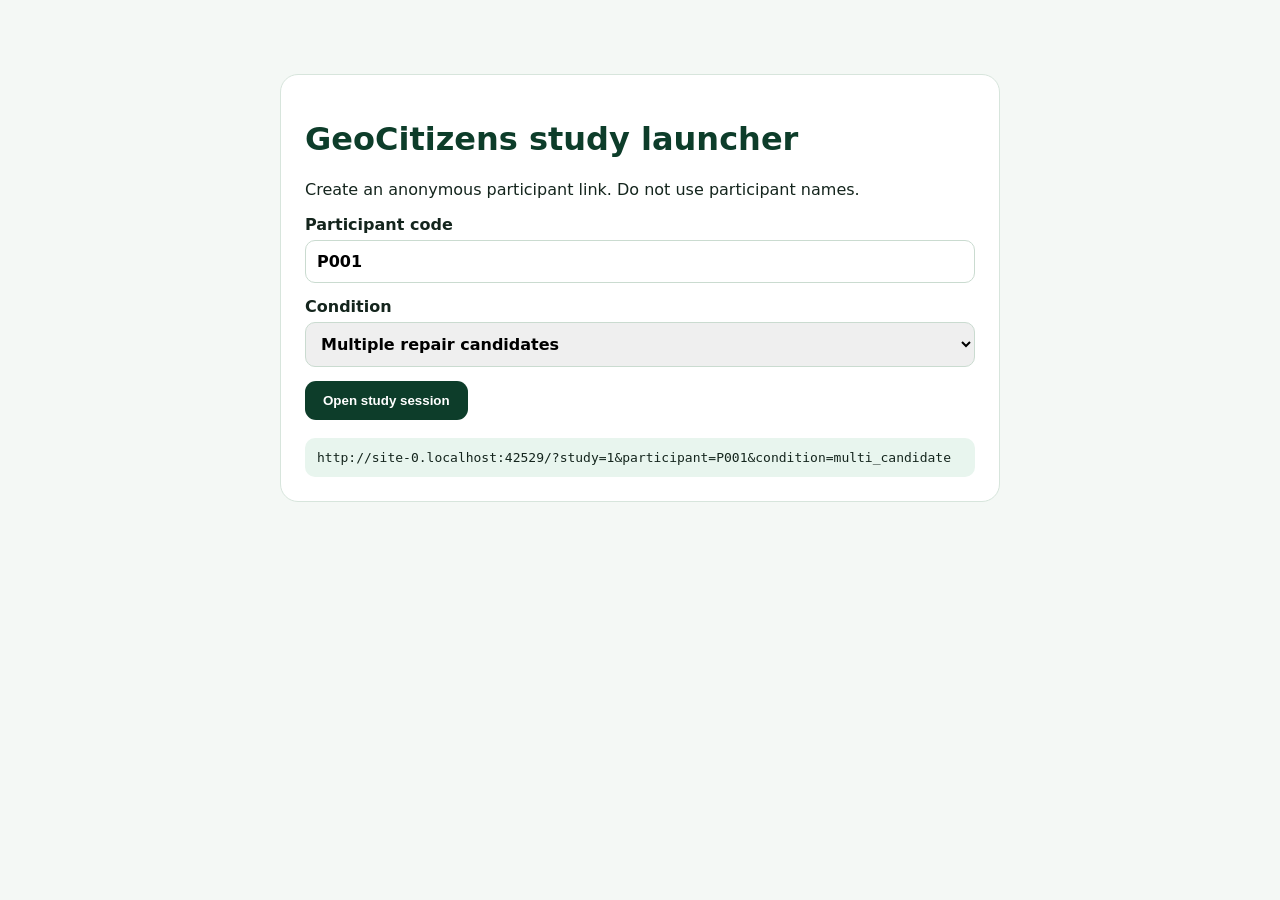
<file: study.html>
<!DOCTYPE html><html lang="en"><head><meta charset="UTF-8"><meta name="viewport" content="width=device-width,initial-scale=1"><title>GeoCitizens Study Launcher</title><style>body{font-family:system-ui,sans-serif;background:#f4f8f5;color:#14251d;margin:0}.wrap{max-width:720px;margin:50px auto;padding:24px}.card{background:white;border:1px solid #d7e5dc;border-radius:18px;padding:24px}h1{color:#0D3D2A}label{display:block;margin:14px 0;font-weight:600}input,select{display:block;width:100%;box-sizing:border-box;margin-top:6px;border:1px solid #cadbd0;border-radius:10px;padding:11px;font:inherit}button{border:0;border-radius:11px;background:#0D3D2A;color:white;padding:12px 18px;font-weight:700;cursor:pointer}.link{margin-top:18px;padding:12px;background:#e8f5ee;border-radius:10px;word-break:break-all;font-family:monospace;font-size:13px}</style></head><body><div class="wrap"><div class="card"><h1>GeoCitizens study launcher</h1><p>Create an anonymous participant link. Do not use participant names.</p><label>Participant code<input id="participant" value="P001"></label><label>Condition<select id="condition"><option value="multi_candidate">Multiple repair candidates</option><option value="single_candidate">Single repair candidate</option></select></label><button id="open">Open study session</button><div id="link" class="link"></div></div></div><script>function build(){const p=encodeURIComponent(document.getElementById('participant').value.trim()||'anonymous'),c=encodeURIComponent(document.getElementById('condition').value),u=`${location.origin}/?study=1&participant=${p}&condition=${c}`;document.getElementById('link').textContent=u;return u}document.getElementById('participant').addEventListener('input',build);document.getElementById('condition').addEventListener('change',build);document.getElementById('open').addEventListener('click',()=>location.href=build());build();</script></body></html>
</file>
